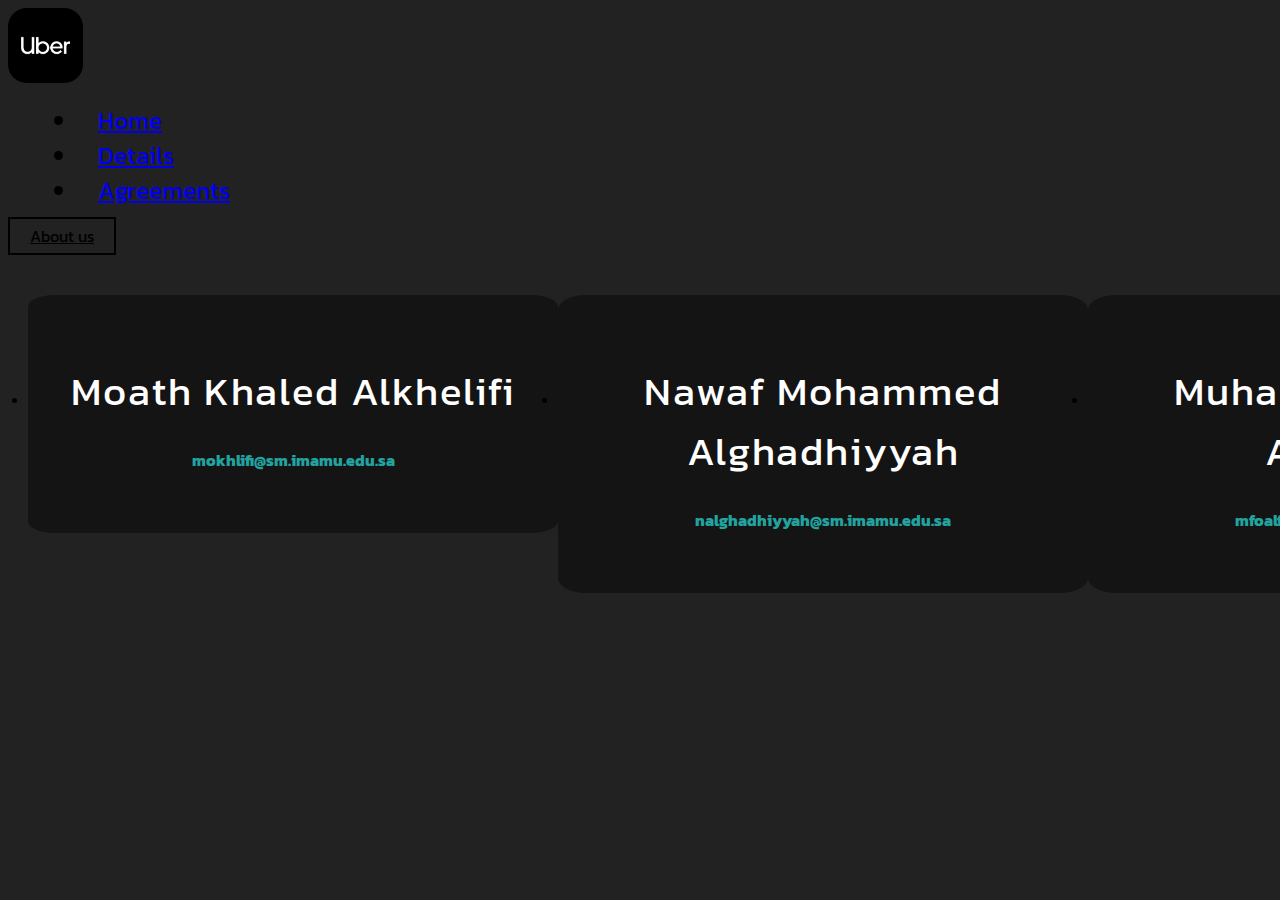
<file: about.html>
<!DOCTYPE html>
<html>
    <head>
        <title>Project test</title>
        <meta charset="utf-8">
        <!-- Bootstrap linking -->
        <meta name="viewport" content="width=device-width, initial-scale=1">
        <link href="https://cdn.jsdelivr.net/npm/bootstrap@5.3.0-alpha1/dist/css/bootstrap.min.css" rel="stylesheet" integrity="sha384-GLhlTQ8iRABdZLl6O3oVMWSktQOp6b7In1Zl3/Jr59b6EGGoI1aFkw7cmDA6j6gD" crossorigin="anonymous">

        <!-- Css -->
        <link rel="stylesheet" href="Css-file/styles.css">

        <!-- Website Icon -->
        <link rel="icon" href="images/uber-icon.png">

        <!-- Google fonts -->
        <link rel="preconnect" href="https://fonts.googleapis.com">
        <link rel="preconnect" href="https://fonts.gstatic.com" crossorigin>
        <link href="https://fonts.googleapis.com/css2?family=Kanit:wght@200&family=Unbounded:wght@300&display=swap" rel="stylesheet">
    </head>
    <body>
        <nav class="navbar navbar-expand-lg bg-body-tertiary">
            <div class="container-fluid">
                <a href="index.html"><img src="images/uber.png" alt="Logo" class="uber-logo"></a>
                <!--Here The notes 1-->
                <div class="collapse navbar-collapse" id="navbarText">
                    <ul class="navbar-nav me-auto mb-2 mb-lg-0">
                        <li class="nav-item">
                        <a class="nav-link" aria-current="page" href="index.html">Home</a>
                        </li>
                        <li class="nav-item">
                        <a class="nav-link" href="details.html">Details</a>
                        </li>
                        <li class="nav-item">
                        <a class="nav-link" href="agreements.html">Agreements</a>
                        </li>
                    </ul>
                </div>
            </div>
            <div class="about-button">
                <a href="about.html" class="btn btn-primary" role="button" data-bs-toggle="button">About us</a>
            </div>
        </nav>
        <div class="outer-mid-container">
            <ul class="about-list">
                <li>
                    <div class="box">
                        <h1>Moath Khaled Alkhelifi</h1>
                        <h4><a href="mailto:mokhlifi@sm.imam.edu.sa">mokhlifi@sm.imamu.edu.sa</a></h4>
                    </div>
                </li>
                <li>
                    <div class="box">
                        <h1>Nawaf Mohammed Alghadhiyyah</h1>
                        <h4><a href="mailto:nalghadhiyyah@sm.imam.edu.sa">nalghadhiyyah@sm.imamu.edu.sa</a></h4>
                    </div>
                </li>
                <li>
                    <div class="box">
                        <h1>Muhannad Fawzan Alfawzan</h1>
                        <h4><a href="mailto:mfoalfawzan@sm.imam.edu.sa">mfoalfawzan@sm.imamu.edu.sa</a></h4>
                    </div>
                </li>
            </ul>
        </div>
    </body>
</html>
</file>
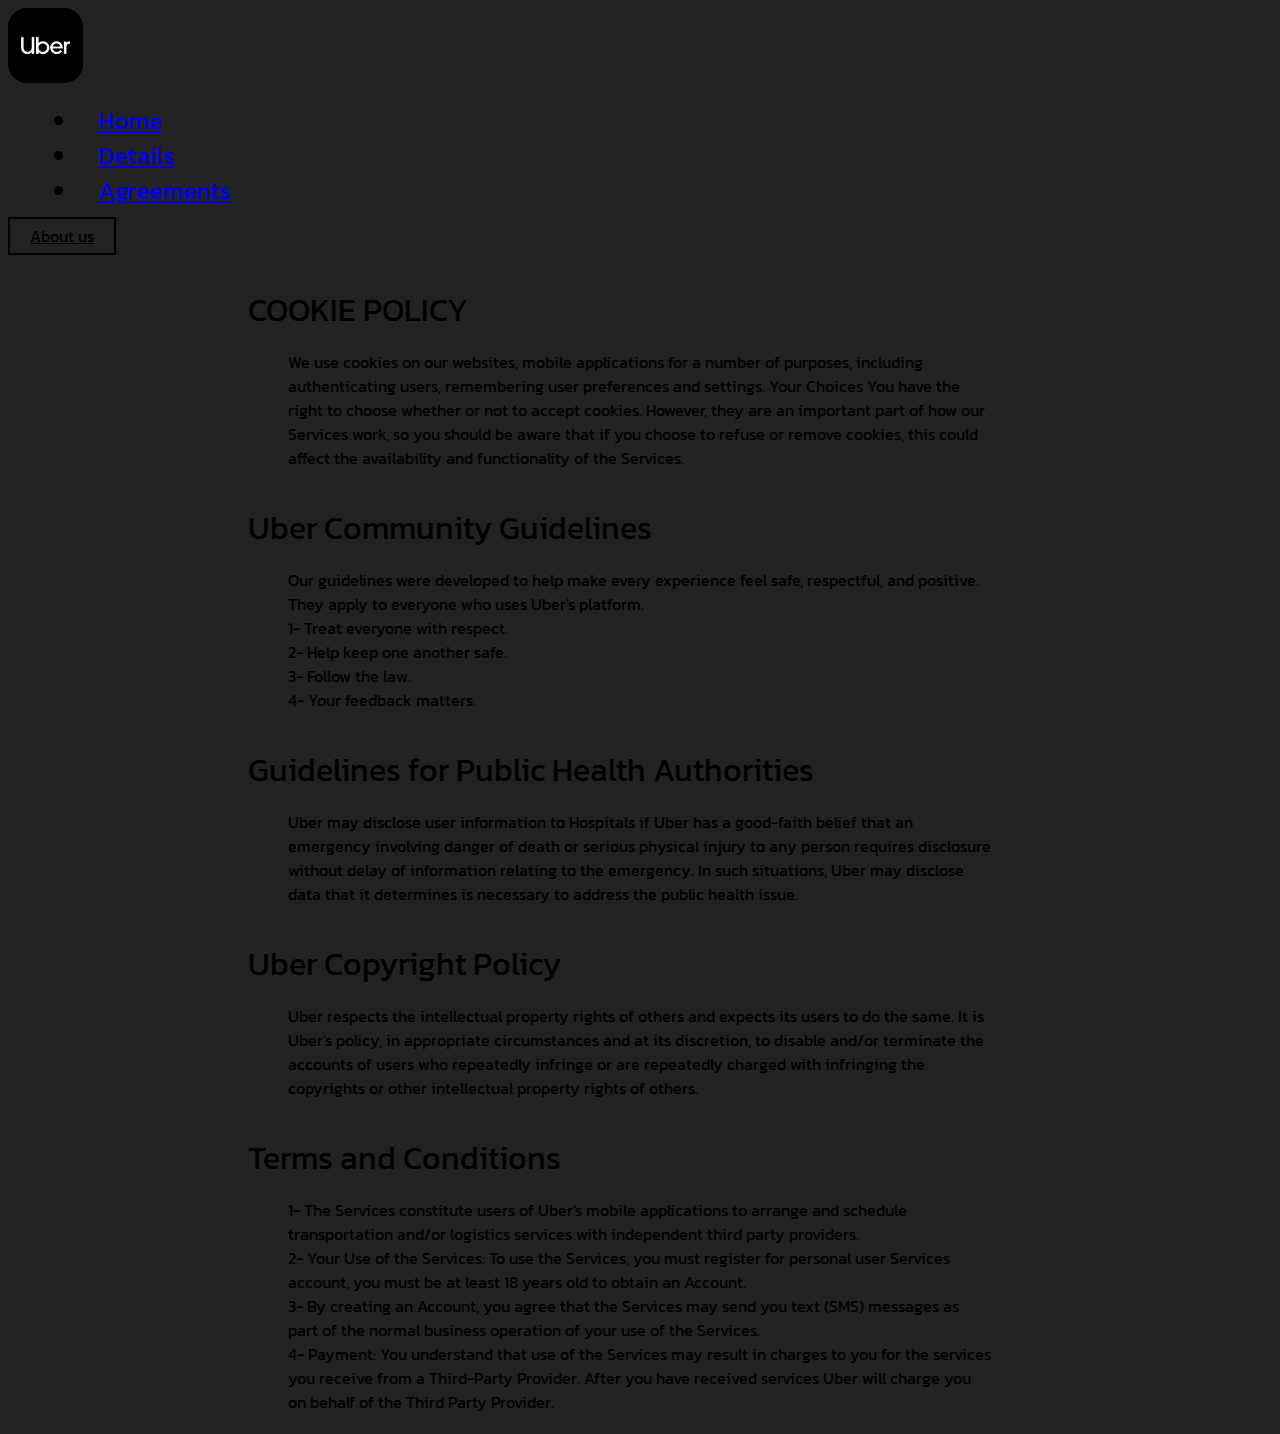
<file: agreements.html>
<!DOCTYPE html>
<html>
    <head>
        <title>Project test</title>
        <meta charset="utf-8">
        <!-- Bootstrap linking -->
        <meta name="viewport" content="width=device-width, initial-scale=1">
        <link href="https://cdn.jsdelivr.net/npm/bootstrap@5.3.0-alpha1/dist/css/bootstrap.min.css" rel="stylesheet" integrity="sha384-GLhlTQ8iRABdZLl6O3oVMWSktQOp6b7In1Zl3/Jr59b6EGGoI1aFkw7cmDA6j6gD" crossorigin="anonymous">

        <!-- Css -->
        <link rel="stylesheet" href="Css-file/styles.css">

        <!-- Website Icon -->
        <link rel="icon" href="images/uber-icon.png">

        <!-- Google fonts -->
        <link rel="preconnect" href="https://fonts.googleapis.com">
        <link rel="preconnect" href="https://fonts.gstatic.com" crossorigin>
        <link href="https://fonts.googleapis.com/css2?family=Kanit:wght@200&family=Unbounded:wght@300&display=swap" rel="stylesheet">
    </head>
    <body>
        <nav class="navbar navbar-expand-lg bg-body-tertiary">
            <div class="container-fluid">
                <a href="index.html"><img src="images/uber.png" alt="Logo" class="uber-logo"></a>
                <!--Here The notes 1-->
                <div class="collapse navbar-collapse" id="navbarText">
                    <ul class="navbar-nav me-auto mb-2 mb-lg-0">
                        <li class="nav-item">
                        <a class="nav-link" aria-current="page" href="index.html">Home</a>
                        </li>
                        <li class="nav-item">
                        <a class="nav-link" href="details.html">Details</a>
                        </li>
                        <li class="nav-item">
                        <a class="nav-link active" href="agreements.html">Agreements</a>
                        </li>
                    </ul>
                </div>
            </div>
            <div class="admin-button">
                <a href="about.html" class="btn btn-primary" role="button" data-bs-toggle="button">About us</a>
            </div>
        </nav>

        <br>
        
        <div class="agree-mid-container">
            
            <!-- Agreements Cards -->
            <div class="card">
                <div class="card-header">
                    COOKIE POLICY
                </div>
                <div class="card-body">
                <blockquote class="blockquote mb-0">
                    <p>We use cookies on our websites, mobile applications for a number of purposes, 
                        including authenticating users, remembering user preferences and settings.
                        Your Choices You have the right to choose whether or not to accept cookies. However, they are an important part of how our Services work, 
                        so you should be aware that if you choose to refuse or remove cookies, this could affect the availability and functionality of the Services.
                    </p>
                </blockquote>
                </div>
            </div>

            <br>

            <div class="card">
                <div class="card-header">
                    Uber Community Guidelines
                </div>
                <div class="card-body">
                <blockquote class="blockquote mb-0">
                    <p>Our guidelines were developed to help make every experience feel safe, respectful, and positive.
                        They apply to everyone who uses Uber's platform.<br>
                        1- Treat everyone with respect.<br>
                        2- Help keep one another safe.<br>
                        3- Follow the law.<br>
                        4- Your feedback matters.<br>
                    </p>
                </blockquote>
                </div>
            </div>

            <br>

            <div class="card">
                <div class="card-header">
                    Guidelines for Public Health Authorities
                </div>
                <div class="card-body">
                <blockquote class="blockquote mb-0">
                    <p>Uber may disclose user information to Hospitals if Uber has a good-faith belief that an emergency involving danger of death or 
                        serious physical injury to any person requires disclosure without delay of information relating to the emergency.
                        In such situations, Uber may disclose data that it determines is necessary to address the public health issue.
                    </p>
                </blockquote>
                </div>
            </div>

            <br>

            <div class="card">
                <div class="card-header">
                    Uber Copyright Policy
                </div>
                <div class="card-body">
                <blockquote class="blockquote mb-0">
                    <p>Uber respects the intellectual property rights of others and expects its users to do the same.
                        It is Uber's policy, in appropriate circumstances and at its discretion, to disable and/or 
                        terminate the accounts of users who repeatedly infringe or are repeatedly charged with infringing the copyrights or 
                        other intellectual property rights of others.
                    </p>
                </blockquote>
                </div>
            </div>

            <br>

            <div class="card">
                <div class="card-header">
                    Terms and Conditions
                </div>
                <div class="card-body">
                <blockquote class="blockquote mb-0">
                    <p>
                        1-	The Services constitute users of Uber's mobile applications to arrange and schedule transportation and/or 
                        logistics services with independent third party providers.<br>
                        2-	Your Use of the Services: To use the Services, you must register for personal user Services account, 
                        you must be at least 18 years old to obtain an Account.<br>
                        3-	By creating an Account, you agree that the Services may send you text (SMS) messages as part of the normal business operation of 
                        your use of the Services.<br>
                        4-	Payment: You understand that use of the Services may result in charges to you for the services you receive from a 
                        Third-Party Provider. After you have received services Uber will charge you on behalf of the Third Party Provider.<br>
                    </p>
                </blockquote>
                </div>
            </div>

        </div>
    </body>
</html>
</file>
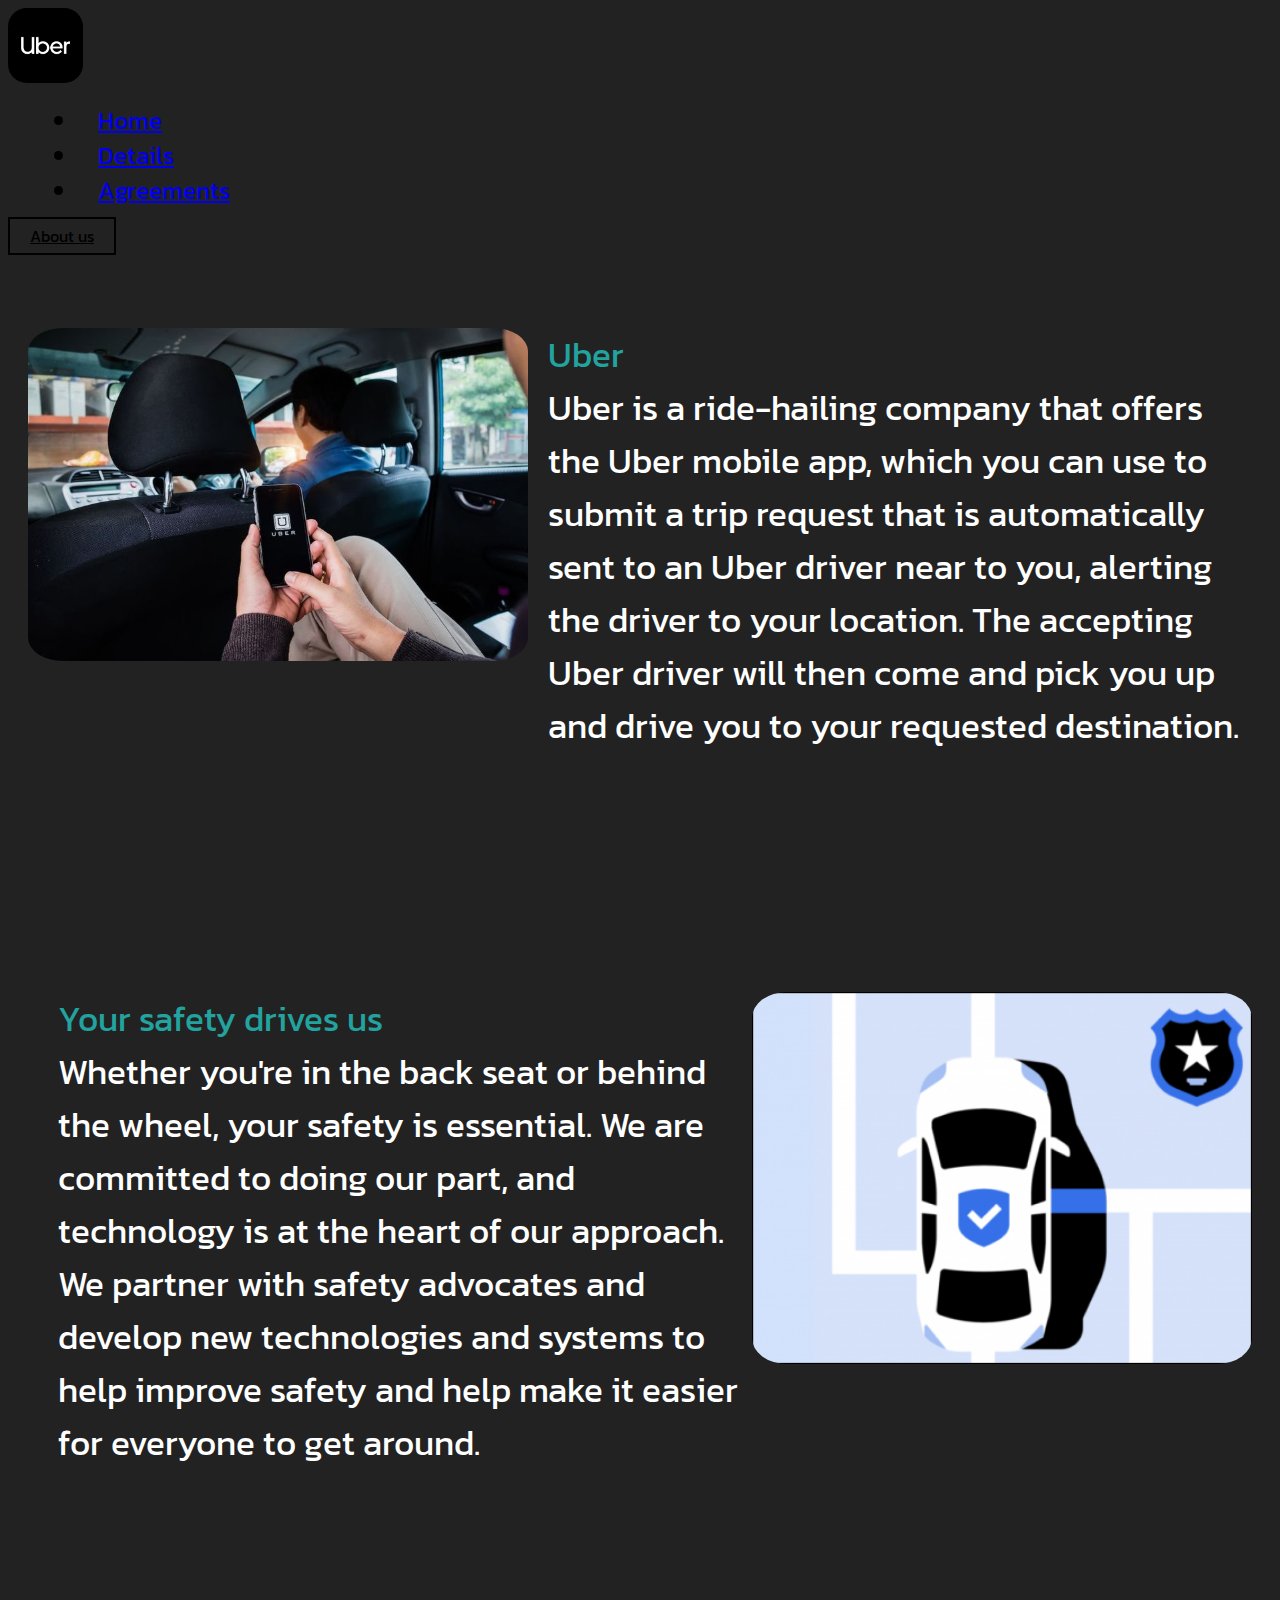
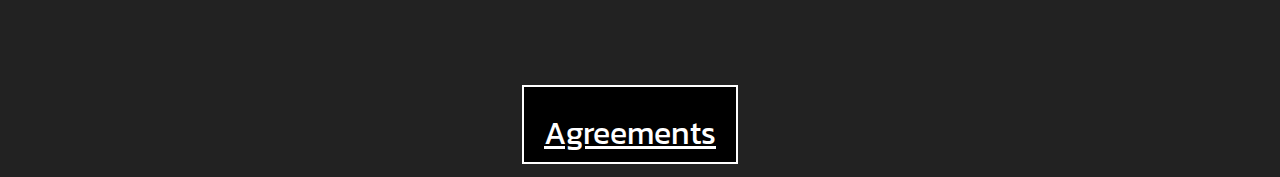
<file: details.html>
<!DOCTYPE html>
<html>
    <head>
        <title>Project test</title>
        <meta charset="utf-8">
        <!-- Bootstrap linking -->
        <meta name="viewport" content="width=device-width, initial-scale=1">
        <link href="https://cdn.jsdelivr.net/npm/bootstrap@5.3.0-alpha1/dist/css/bootstrap.min.css" rel="stylesheet" integrity="sha384-GLhlTQ8iRABdZLl6O3oVMWSktQOp6b7In1Zl3/Jr59b6EGGoI1aFkw7cmDA6j6gD" crossorigin="anonymous">

        <!-- Css -->
        <link rel="stylesheet" href="Css-file/styles.css">

        <!-- Website Icon -->
        <link rel="icon" href="images/uber-icon.png">

        <!-- Google fonts -->
        <link rel="preconnect" href="https://fonts.googleapis.com">
        <link rel="preconnect" href="https://fonts.gstatic.com" crossorigin>
        <link href="https://fonts.googleapis.com/css2?family=Kanit:wght@200&family=Unbounded:wght@300&display=swap" rel="stylesheet">
        
    </head>
    <body>
        <nav class="navbar navbar-expand-lg bg-body-tertiary">
            <div class="container-fluid">
                <a href="index.html"><img src="images/uber.png" alt="Logo" class="uber-logo"></a>
                <!--Here The notes 1-->
                <div class="collapse navbar-collapse" id="navbarText">
                    <ul class="navbar-nav me-auto mb-2 mb-lg-0">
                        <li class="nav-item">
                        <a class="nav-link" aria-current="page" href="index.html">Home</a>
                        </li>
                        <li class="nav-item">
                        <a class="nav-link active" href="details.html">Details</a>
                        </li>
                        <li class="nav-item">
                        <a class="nav-link" href="agreements.html">Agreements</a>
                        </li>
                    </ul>
                </div>
            </div>
            <div class="admin-button">
                <a href="about.html" class="btn btn-primary" role="button" data-bs-toggle="button">About us</a>
            </div>
        </nav>
        <div class="det-mid-container">
            <div>
                <img src="images/det1.jpg" alt="" class="details-image-one">
            </div>
            <div class="details-paragraph-1">
                <p>
                    <span class="inside-text">Uber</span><br>
                    Uber is a ride-hailing company that offers the Uber mobile app, which you can use to submit a trip request that is automatically
                    sent to an Uber driver near to you, alerting the driver to your location. 
                    The accepting Uber driver will then come and pick you up and drive you to your requested destination.
                </p>
            </div>
            
           <div class="upper">
            <div>
                <img src="images/det2.png" alt="" class="details-image-two">
            </div>
            <div class="details-paragraph-2">
                <p>
                    <span class="inside-text">Your safety drives us</span><br>
                    Whether you're in the back seat or behind the wheel, your safety is essential. We are committed to doing our part, 
                    and technology is at the heart of our approach. We partner with safety advocates and develop new technologies and 
                    systems to help improve safety and help make it easier for everyone to get around.
                </p>
            </div>
           </div>

           <div class="agreement-container">
            <a href="agreements.html" class="btn btn-primary start-btn" role="button" data-bs-toggle="button">Agreements</a>
        </div>
        </div>
    </body>
</html>
</file>
<file: Css-file/styles.css>
.logo-text{
    height: 5rem;
    width: 10rem;
}
.nav-item{
    font-size: 1.5rem;
    padding: 0 20px;
    font-family: 'kanit';
}
.navbar-collapse{
    margin-left: 30px;
    margin-right: 500px;
}
.nav-item:hover a{
    color: #22A39F;
    font-size: 1.7rem;
    transition: font-size 200ms ease-in;
}
.btn-primary{
    padding: 5px 20px;
    color: black;
    border: 2px solid;
    background: none;
    margin-right: 20px;
    min-width: 120px;
    font-family: 'kanit';
}
.btn-primary:hover{
    background-color: black;
    border-color: black;
    font-family: 'kanit';
}
.start-btn{
    padding: 5px 20px;
    color: white;
    border: 2px solid;
    background: black;
    width: 250px;
    height: 100px;
    font-size: xx-large;
    padding-top: 22px;
    position: relative; 
    font-family: 'kanit';
}
.start-btn:hover{
    background-color: rgb(255, 255, 255);
    border-color: black;
    color: #000;
    position: relative; 
    font-family: 'kanit';
}
.uber-logo{
    border-radius: 25%;
    height: 75px;
    width: 75px;
}
.container-fluid{
    margin-right: 200px;
}
.home-para{
    font-family: Unbounded sans-serif;
}
.mid-container{
    padding: 20px;
}
.home-para{
    margin-top: 250px;
    font-size: 4rem;
    color: #fff;
    position: relative;
    font-family: 'kanit';
}
.mid-container{
    position: relative; 
    height: 100vh;
    width: 100%;
}
.mid-container::before{
    content: "";
      background-image: url('https://www.teahub.io/photos/full/268-2683578_uber-wallpaper.jpg');
      background-size: cover;
      position: absolute;
      top: 0px;
      right: 0px;
      bottom: 0px;
      left: 0px;
      opacity: 1;
}
.agree-mid-container{
    margin: 20px;
}
.card{
    margin-left: 18%;      
    margin-right: 18%;
    width: auto;
    font-family: 'kanit';
}
.card-header{
    font-size: xx-large;
}
body{
    background-color: #222222;
}
.det-mid-container{
    margin: 20px;
    display: block;
    margin-top: 80px;
}
.inside-text{
    color: #22A39F;
}
.details-paragraph-1, .details-paragraph-2{
    color: #fff;
    font-size: 35px;
    font-family: 'kanit';
}
.details-paragraph-1{
    margin-left: 520px;
}
.details-paragraph-2{
    margin-left: 30px;
}
.details-image-one{
    float: left;
}
.details-image-two{
    float: right;
}
.details-image-one, .details-image-two{
    border-radius: 7%;
    width: 500px;
    display: inline-block;
}
.upper{
    margin-top: 15rem;
}
.agreement-container{
    margin-top: 15rem;
    text-align: center;
}
.about-mid-container{
   margin: 20px;
}
.outer-mid-container{
    margin: 20px;
}
.box{
    width: 450px;
    background: rgba(0, 0, 0, 0.4);
    padding: 40px;
    text-align: center;
    margin: auto;
    margin-top: 5%;
    color: #fff;
    font-family: 'kanit';
    border-radius: 5%;
}
.box h1{
    font-size: 40px;
    letter-spacing: 2px;
    font-weight: 400;
}
.about-list{
    justify-content: center;
    justify-content: space-evenly;
    display:flex;  
    margin-left: -2.5rem;
}
.box h4 a{
    margin-top: 20px;
    font-family: 'kanit';
    color: #22a39f;
    text-decoration: none;
}
</file>
